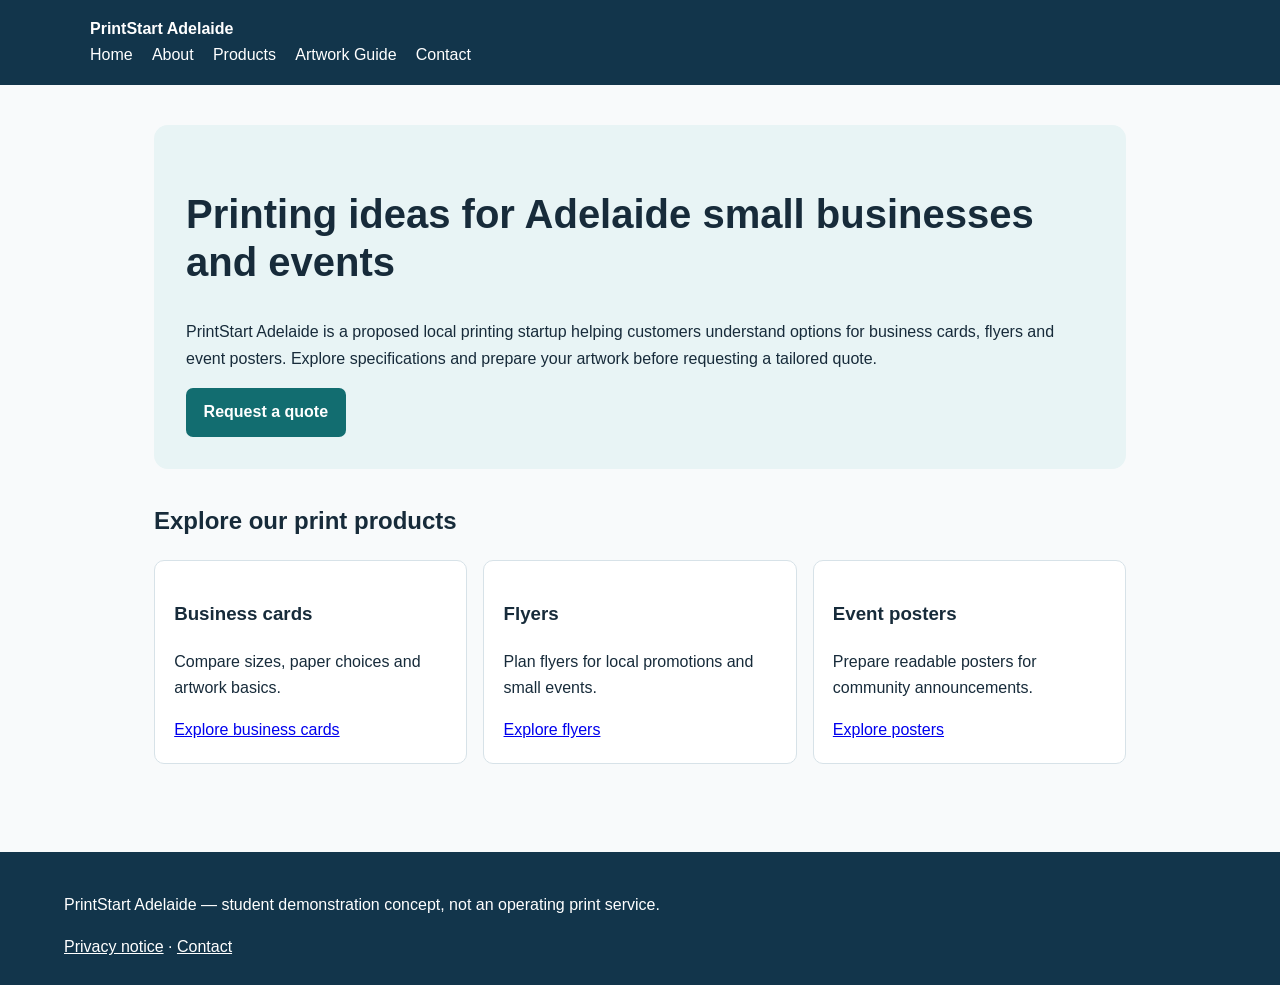
<file: index.html>
<!doctype html><html lang="en-AU"><head><script async src="https://www.googletagmanager.com/gtag/js?id=G-TMWW7NV7GQ"></script>
<script>
  window.dataLayer = window.dataLayer || [];
  function gtag(){dataLayer.push(arguments);}
  gtag('js', new Date());gtag('config', 'G-TMWW7NV7GQ');
</script><meta charset="utf-8"><meta name="viewport" content="width=device-width, initial-scale=1"><title>PrintStart Adelaide | Business Cards, Flyers &amp; Posters</title><meta name="description" content="Explore printing options for business cards, flyers and event posters in Adelaide and prepare a custom quote enquiry."><link rel="stylesheet" href="style.css"><!-- After GA4 setup, add the official Google tag snippet here and update privacy notice. Do not publish a placeholder measurement ID. --></head><body><header><strong><a href="index.html">PrintStart Adelaide</a></strong><nav aria-label="Main navigation"><a href="index.html" aria-current="page">Home</a><a href="about.html">About</a><a href="products.html">Products</a><a href="artwork-guide.html">Artwork Guide</a><a href="contact.html">Contact</a></nav></header><main id="main-content"><section class="hero"><h1>Printing ideas for Adelaide small businesses and events</h1><p>PrintStart Adelaide is a proposed local printing startup helping customers understand options for business cards, flyers and event posters. Explore specifications and prepare your artwork before requesting a tailored quote.</p><a class="button" href="contact.html">Request a quote</a></section><h2>Explore our print products</h2><div class="cards"><article class="card"><h3>Business cards</h3><p>Compare sizes, paper choices and artwork basics.</p><a href="business-cards.html">Explore business cards</a></article><article class="card"><h3>Flyers</h3><p>Plan flyers for local promotions and small events.</p><a href="flyers.html">Explore flyers</a></article><article class="card"><h3>Event posters</h3><p>Prepare readable posters for community announcements.</p><a href="posters.html">Explore posters</a></article></div></main><footer><p>PrintStart Adelaide — student demonstration concept, not an operating print service.</p><a href="privacy.html">Privacy notice</a> · <a href="contact.html">Contact</a></footer></body></html>
</file>
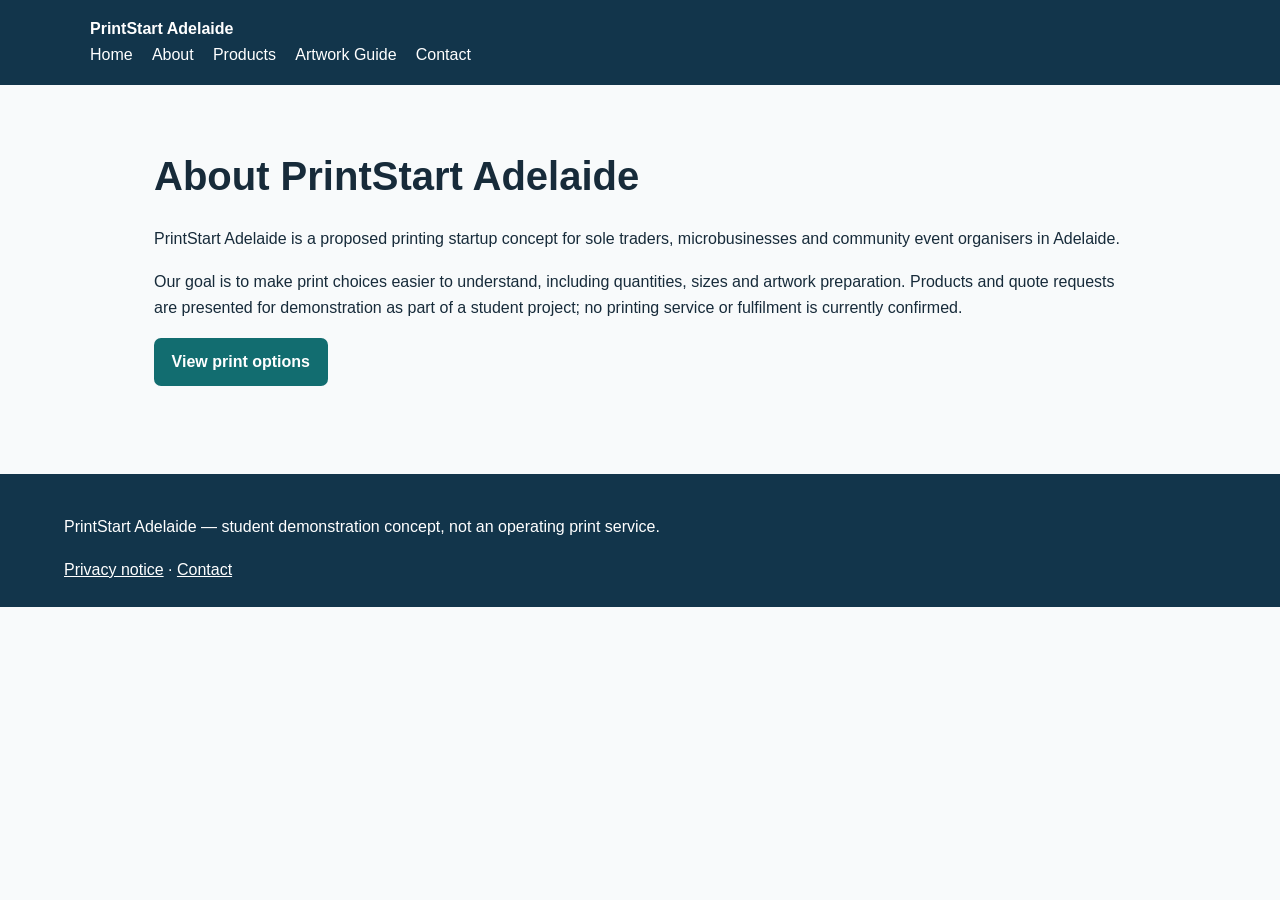
<file: about.html>
<!doctype html><html lang="en-AU"><head>
<!-- Google Analytics 4 -->
<script async src="https://www.googletagmanager.com/gtag/js?id=G-TMWW7NV7GQ"></script>
<script>
  window.dataLayer = window.dataLayer || [];
  function gtag(){dataLayer.push(arguments);}
  gtag('js', new Date());
  gtag('config', 'G-TMWW7NV7GQ');
</script>
<meta charset="utf-8"><meta name="viewport" content="width=device-width, initial-scale=1"><title>About PrintStart Adelaide | Our Concept</title><meta name="description" content="Learn about the PrintStart Adelaide startup concept and its focus on clear print information for local customers."><link rel="stylesheet" href="style.css"><!-- After GA4 setup, add the official Google tag snippet here and update privacy notice. Do not publish a placeholder measurement ID. --></head><body><header><strong><a href="index.html">PrintStart Adelaide</a></strong><nav aria-label="Main navigation"><a href="index.html">Home</a><a href="about.html" aria-current="page">About</a><a href="products.html">Products</a><a href="artwork-guide.html">Artwork Guide</a><a href="contact.html">Contact</a></nav></header><main id="main-content"><h1>About PrintStart Adelaide</h1><p>PrintStart Adelaide is a proposed printing startup concept for sole traders, microbusinesses and community event organisers in Adelaide.</p><p>Our goal is to make print choices easier to understand, including quantities, sizes and artwork preparation. Products and quote requests are presented for demonstration as part of a student project; no printing service or fulfilment is currently confirmed.</p><a class="button" href="products.html">View print options</a></main><footer><p>PrintStart Adelaide — student demonstration concept, not an operating print service.</p><a href="privacy.html">Privacy notice</a> · <a href="contact.html">Contact</a></footer></body></html>
</file>
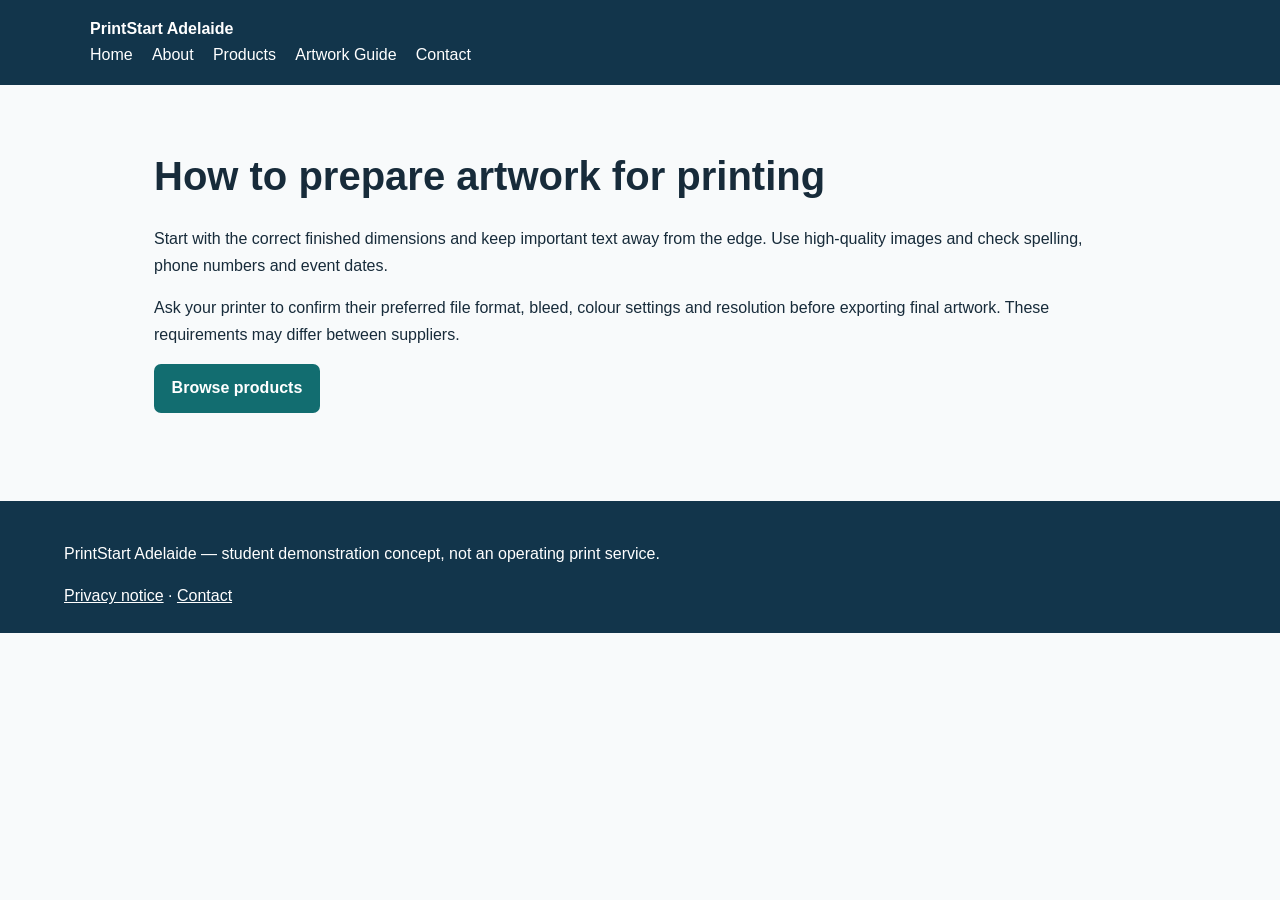
<file: artwork-guide.html>
<!doctype html><html lang="en-AU"><head>
<!-- Google Analytics 4 -->
<script async src="https://www.googletagmanager.com/gtag/js?id=G-TMWW7NV7GQ"></script>
<script>
  window.dataLayer = window.dataLayer || [];
  function gtag(){dataLayer.push(arguments);}
  gtag('js', new Date());
  gtag('config', 'G-TMWW7NV7GQ');
</script>
<meta charset="utf-8"><meta name="viewport" content="width=device-width, initial-scale=1"><title>How to Prepare Artwork for Printing | PrintStart</title><meta name="description" content="Simple tips for preparing business card, flyer and poster artwork for printing."><link rel="stylesheet" href="style.css"><!-- After GA4 setup, add the official Google tag snippet here and update privacy notice. Do not publish a placeholder measurement ID. --></head><body><header><strong><a href="index.html">PrintStart Adelaide</a></strong><nav aria-label="Main navigation"><a href="index.html">Home</a><a href="about.html">About</a><a href="products.html">Products</a><a href="artwork-guide.html" aria-current="page">Artwork Guide</a><a href="contact.html">Contact</a></nav></header><main id="main-content"><h1>How to prepare artwork for printing</h1><p>Start with the correct finished dimensions and keep important text away from the edge. Use high-quality images and check spelling, phone numbers and event dates.</p><p>Ask your printer to confirm their preferred file format, bleed, colour settings and resolution before exporting final artwork. These requirements may differ between suppliers.</p><a class="button" href="products.html">Browse products</a></main><footer><p>PrintStart Adelaide — student demonstration concept, not an operating print service.</p><a href="privacy.html">Privacy notice</a> · <a href="contact.html">Contact</a></footer></body></html>
</file>
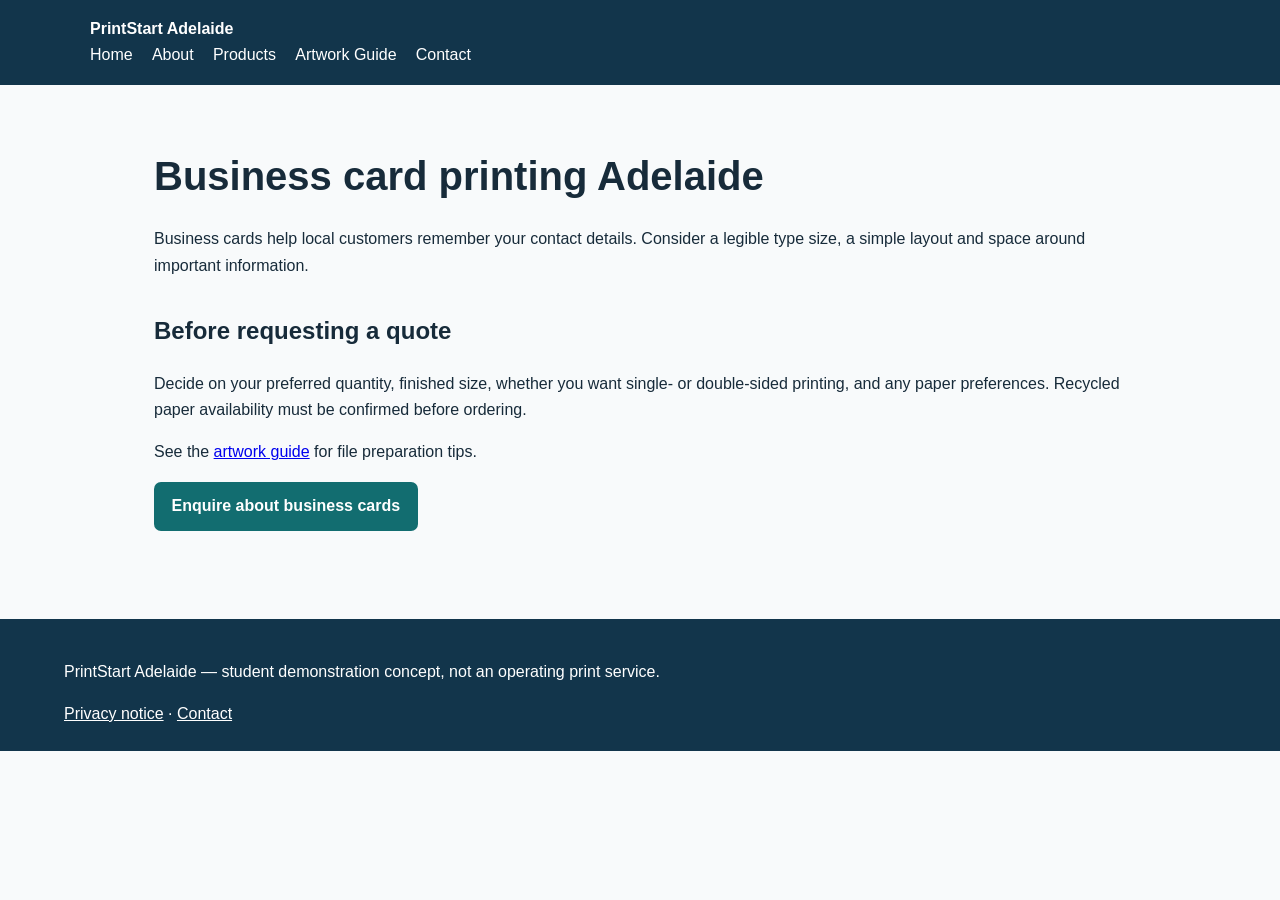
<file: business-cards.html>
<!doctype html><html lang="en-AU"><head>
<!-- Google Analytics 4 -->
<script async src="https://www.googletagmanager.com/gtag/js?id=G-TMWW7NV7GQ"></script>
<script>
  window.dataLayer = window.dataLayer || [];
  function gtag(){dataLayer.push(arguments);}
  gtag('js', new Date());
  gtag('config', 'G-TMWW7NV7GQ');
</script>
<meta charset="utf-8"><meta name="viewport" content="width=device-width, initial-scale=1"><title>Business Card Printing Adelaide | PrintStart</title><meta name="description" content="Plan business card printing in Adelaide with artwork tips and a custom quote enquiry."><link rel="stylesheet" href="style.css"><!-- After GA4 setup, add the official Google tag snippet here and update privacy notice. Do not publish a placeholder measurement ID. --></head><body><header><strong><a href="index.html">PrintStart Adelaide</a></strong><nav aria-label="Main navigation"><a href="index.html">Home</a><a href="about.html">About</a><a href="products.html">Products</a><a href="artwork-guide.html">Artwork Guide</a><a href="contact.html">Contact</a></nav></header><main id="main-content"><h1>Business card printing Adelaide</h1><p>Business cards help local customers remember your contact details. Consider a legible type size, a simple layout and space around important information.</p><h2>Before requesting a quote</h2><p>Decide on your preferred quantity, finished size, whether you want single- or double-sided printing, and any paper preferences. Recycled paper availability must be confirmed before ordering.</p><p>See the <a href="artwork-guide.html">artwork guide</a> for file preparation tips.</p><a class="button" href="contact.html">Enquire about business cards</a></main><footer><p>PrintStart Adelaide — student demonstration concept, not an operating print service.</p><a href="privacy.html">Privacy notice</a> · <a href="contact.html">Contact</a></footer></body></html>
</file>
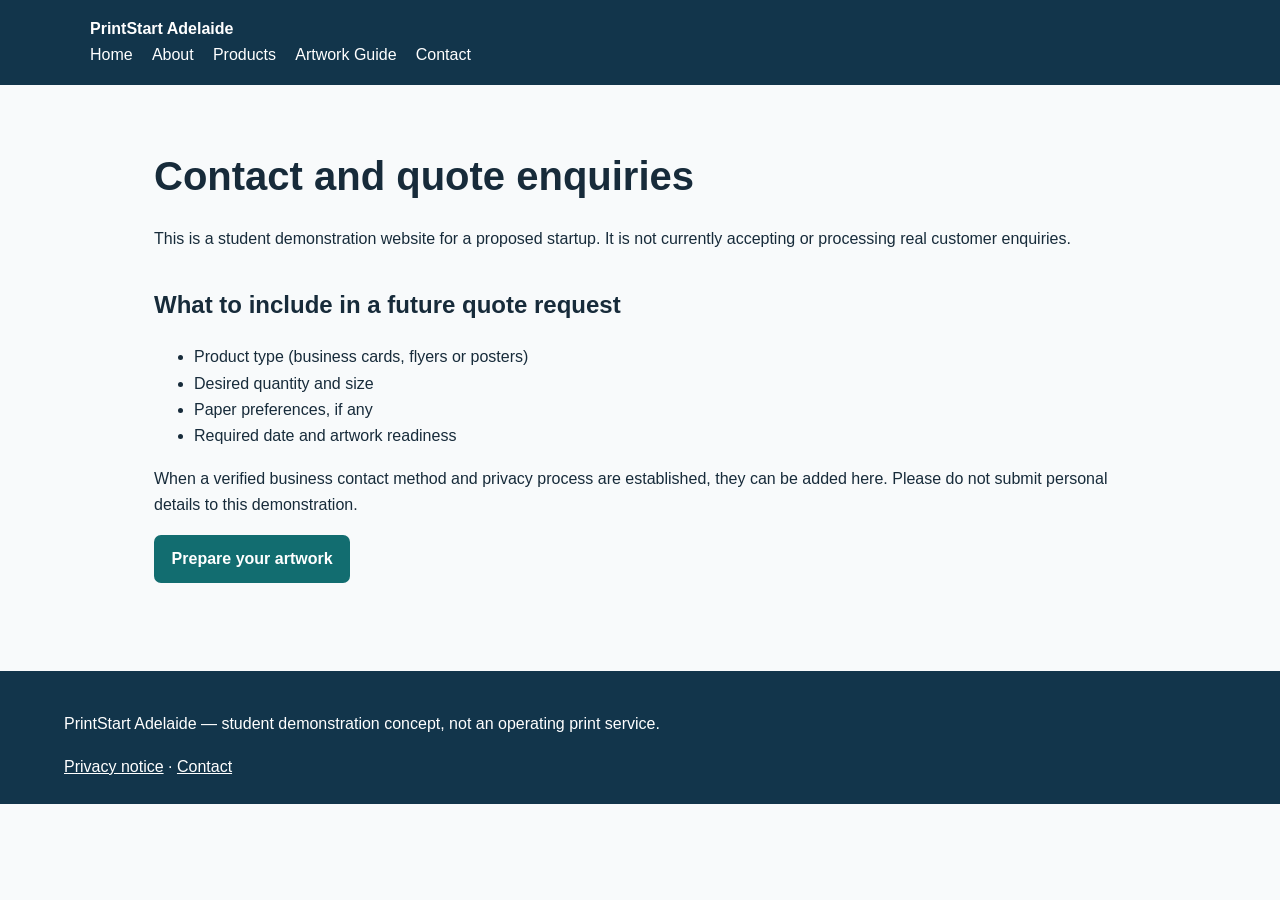
<file: contact.html>
<!doctype html><html lang="en-AU"><head>
<!-- Google Analytics 4 -->
<script async src="https://www.googletagmanager.com/gtag/js?id=G-TMWW7NV7GQ"></script>
<script>
  window.dataLayer = window.dataLayer || [];
  function gtag(){dataLayer.push(arguments);}
  gtag('js', new Date());
  gtag('config', 'G-TMWW7NV7GQ');
</script>
<meta charset="utf-8"><meta name="viewport" content="width=device-width, initial-scale=1"><title>Contact &amp; Quote Enquiries | PrintStart Adelaide</title><meta name="description" content="Learn how to prepare a quote enquiry for PrintStart Adelaide and what details to include."><link rel="stylesheet" href="style.css"><!-- After GA4 setup, add the official Google tag snippet here and update privacy notice. Do not publish a placeholder measurement ID. --></head><body><header><strong><a href="index.html">PrintStart Adelaide</a></strong><nav aria-label="Main navigation"><a href="index.html">Home</a><a href="about.html">About</a><a href="products.html">Products</a><a href="artwork-guide.html">Artwork Guide</a><a href="contact.html" aria-current="page">Contact</a></nav></header><main id="main-content"><h1>Contact and quote enquiries</h1><p>This is a student demonstration website for a proposed startup. It is not currently accepting or processing real customer enquiries.</p><h2>What to include in a future quote request</h2><ul><li>Product type (business cards, flyers or posters)</li><li>Desired quantity and size</li><li>Paper preferences, if any</li><li>Required date and artwork readiness</li></ul><p>When a verified business contact method and privacy process are established, they can be added here. Please do not submit personal details to this demonstration.</p><a class="button" href="artwork-guide.html">Prepare your artwork</a></main><footer><p>PrintStart Adelaide — student demonstration concept, not an operating print service.</p><a href="privacy.html">Privacy notice</a> · <a href="contact.html">Contact</a></footer></body></html>
</file>
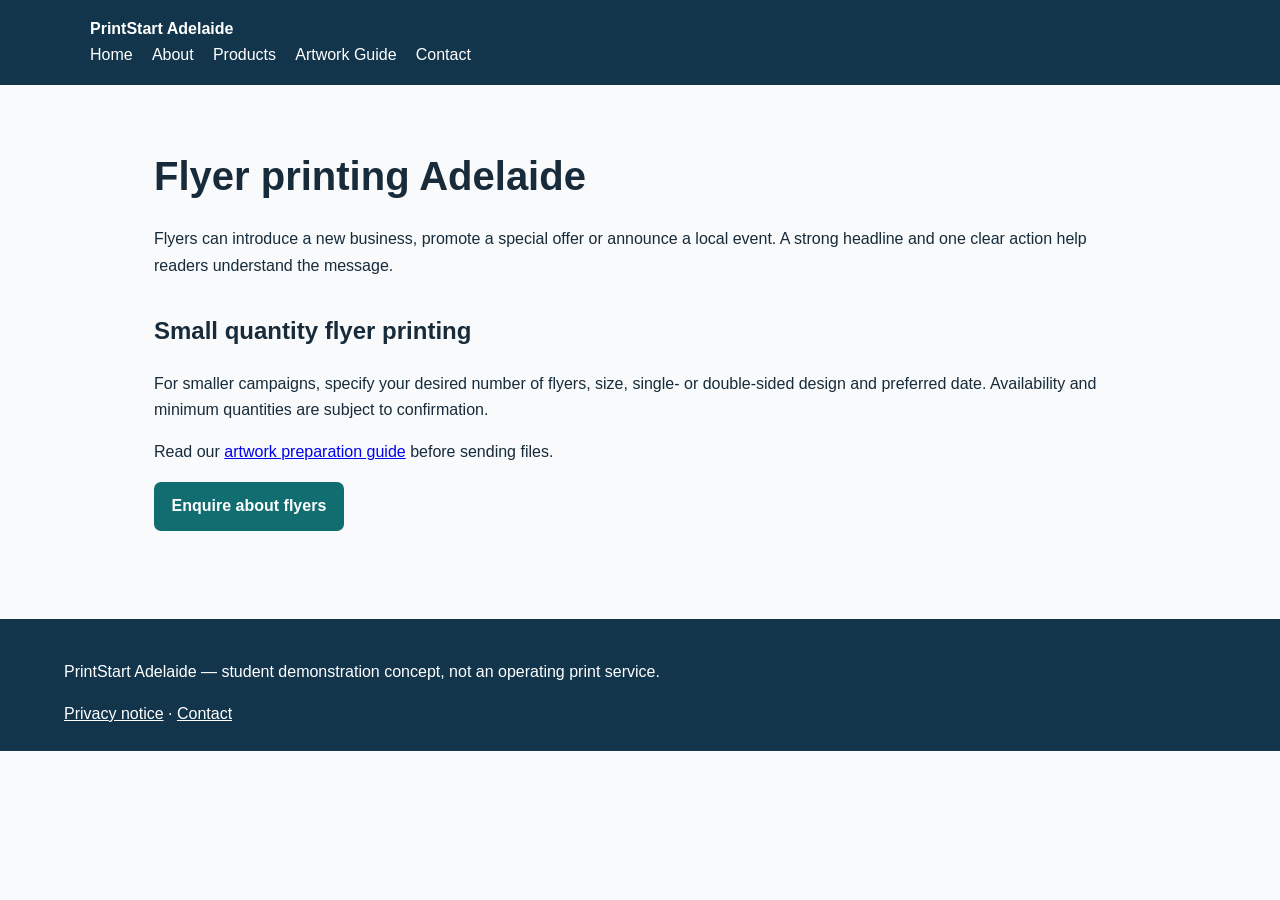
<file: flyers.html>
<!doctype html><html lang="en-AU"><head>
<!-- Google Analytics 4 -->
<script async src="https://www.googletagmanager.com/gtag/js?id=G-TMWW7NV7GQ"></script>
<script>
  window.dataLayer = window.dataLayer || [];
  function gtag(){dataLayer.push(arguments);}
  gtag('js', new Date());
  gtag('config', 'G-TMWW7NV7GQ');
</script>
<meta charset="utf-8"><meta name="viewport" content="width=device-width, initial-scale=1"><title>Flyer Printing Adelaide | PrintStart</title><meta name="description" content="Explore flyer printing Adelaide options for local promotions, including small quantities and artwork preparation."><link rel="stylesheet" href="style.css"><!-- After GA4 setup, add the official Google tag snippet here and update privacy notice. Do not publish a placeholder measurement ID. --></head><body><header><strong><a href="index.html">PrintStart Adelaide</a></strong><nav aria-label="Main navigation"><a href="index.html">Home</a><a href="about.html">About</a><a href="products.html">Products</a><a href="artwork-guide.html">Artwork Guide</a><a href="contact.html">Contact</a></nav></header><main id="main-content"><h1>Flyer printing Adelaide</h1><p>Flyers can introduce a new business, promote a special offer or announce a local event. A strong headline and one clear action help readers understand the message.</p><h2>Small quantity flyer printing</h2><p>For smaller campaigns, specify your desired number of flyers, size, single- or double-sided design and preferred date. Availability and minimum quantities are subject to confirmation.</p><p>Read our <a href="artwork-guide.html">artwork preparation guide</a> before sending files.</p><a class="button" href="contact.html">Enquire about flyers</a></main><footer><p>PrintStart Adelaide — student demonstration concept, not an operating print service.</p><a href="privacy.html">Privacy notice</a> · <a href="contact.html">Contact</a></footer></body></html>
</file>
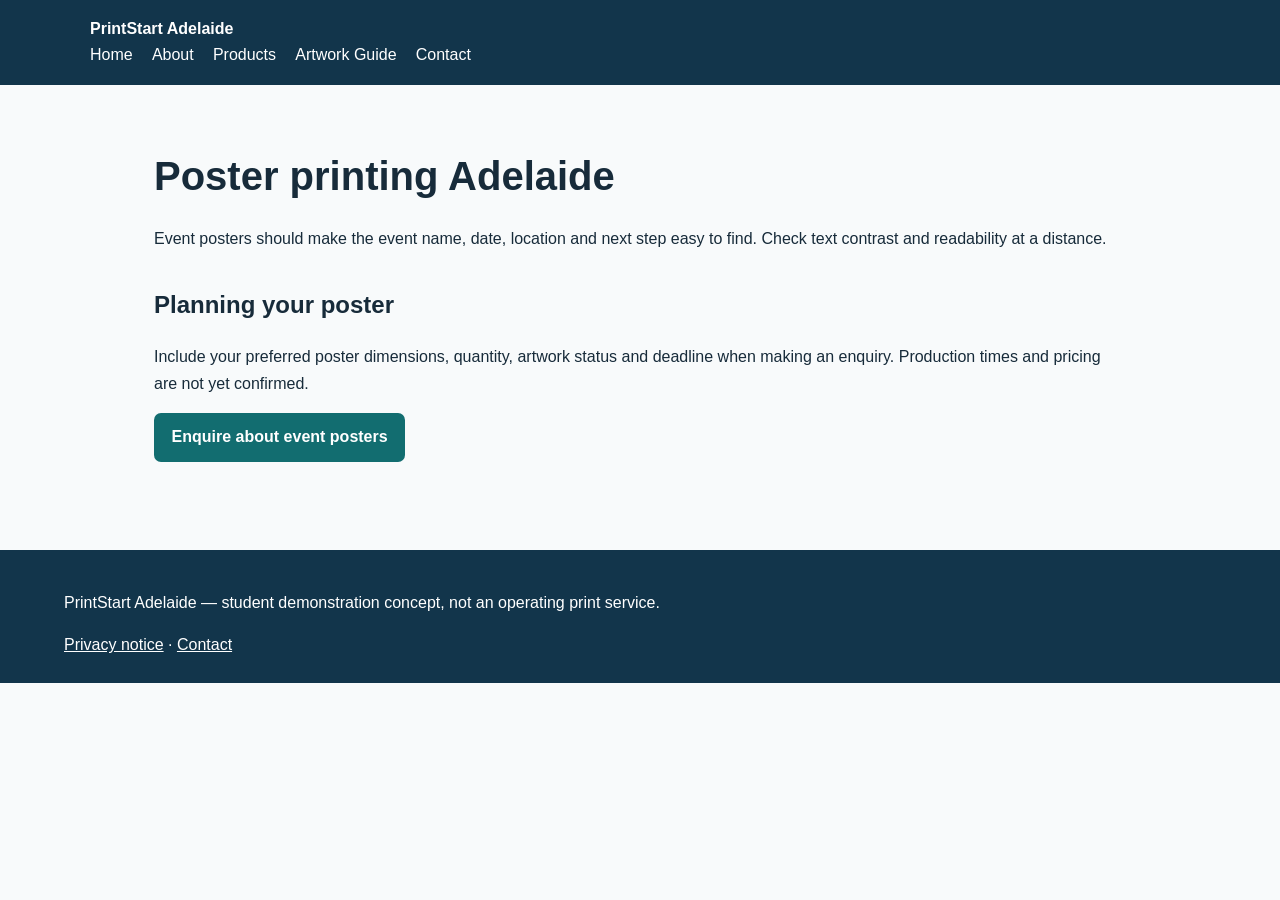
<file: posters.html>
<!doctype html><html lang="en-AU"><head>
<!-- Google Analytics 4 -->
<script async src="https://www.googletagmanager.com/gtag/js?id=G-TMWW7NV7GQ"></script>
<script>
  window.dataLayer = window.dataLayer || [];
  function gtag(){dataLayer.push(arguments);}
  gtag('js', new Date());
  gtag('config', 'G-TMWW7NV7GQ');
</script>
<meta charset="utf-8"><meta name="viewport" content="width=device-width, initial-scale=1"><title>Poster Printing Adelaide | Event Posters | PrintStart</title><meta name="description" content="Plan poster printing in Adelaide for community events and local promotions with clear artwork guidance."><link rel="stylesheet" href="style.css"><!-- After GA4 setup, add the official Google tag snippet here and update privacy notice. Do not publish a placeholder measurement ID. --></head><body><header><strong><a href="index.html">PrintStart Adelaide</a></strong><nav aria-label="Main navigation"><a href="index.html">Home</a><a href="about.html">About</a><a href="products.html">Products</a><a href="artwork-guide.html">Artwork Guide</a><a href="contact.html">Contact</a></nav></header><main id="main-content"><h1>Poster printing Adelaide</h1><p>Event posters should make the event name, date, location and next step easy to find. Check text contrast and readability at a distance.</p><h2>Planning your poster</h2><p>Include your preferred poster dimensions, quantity, artwork status and deadline when making an enquiry. Production times and pricing are not yet confirmed.</p><a class="button" href="contact.html">Enquire about event posters</a></main><footer><p>PrintStart Adelaide — student demonstration concept, not an operating print service.</p><a href="privacy.html">Privacy notice</a> · <a href="contact.html">Contact</a></footer></body></html>
</file>
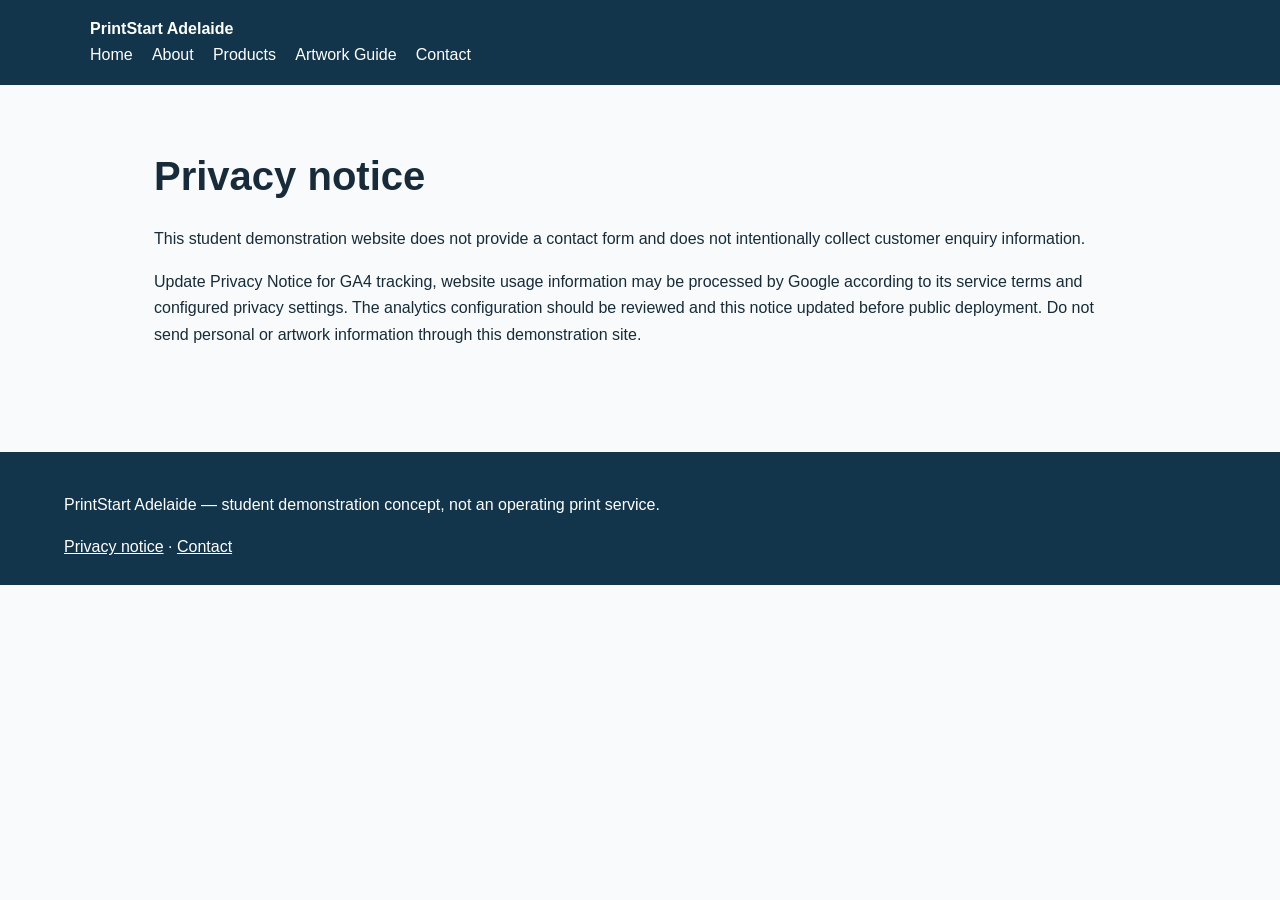
<file: privacy.html>
<!doctype html><html lang="en-AU"><head>
<!-- Google Analytics 4 -->
<script async src="https://www.googletagmanager.com/gtag/js?id=G-TMWW7NV7GQ"></script>
<script>
  window.dataLayer = window.dataLayer || [];
  function gtag(){dataLayer.push(arguments);}
  gtag('js', new Date());
  gtag('config', 'G-TMWW7NV7GQ');
</script>
<meta charset="utf-8"><meta name="viewport" content="width=device-width, initial-scale=1"><title>Privacy Notice | PrintStart Adelaide</title><meta name="description" content="Read the privacy notice for this student demonstration website."><link rel="stylesheet" href="style.css"><!-- After GA4 setup, add the official Google tag snippet here and update privacy notice. Do not publish a placeholder measurement ID. --></head><body><header><strong><a href="index.html">PrintStart Adelaide</a></strong><nav aria-label="Main navigation"><a href="index.html">Home</a><a href="about.html">About</a><a href="products.html">Products</a><a href="artwork-guide.html">Artwork Guide</a><a href="contact.html">Contact</a></nav></header><main id="main-content"><h1>Privacy notice</h1><p>This student demonstration website does not provide a contact form and does not intentionally collect customer enquiry information.</p><p>Update Privacy Notice for GA4 tracking, website usage information may be processed by Google according to its service terms and configured privacy settings. The analytics configuration should be reviewed and this notice updated before public deployment. Do not send personal or artwork information through this demonstration site.</p></main><footer><p>PrintStart Adelaide — student demonstration concept, not an operating print service.</p><a href="privacy.html">Privacy notice</a> · <a href="contact.html">Contact</a></footer></body></html>
</file>
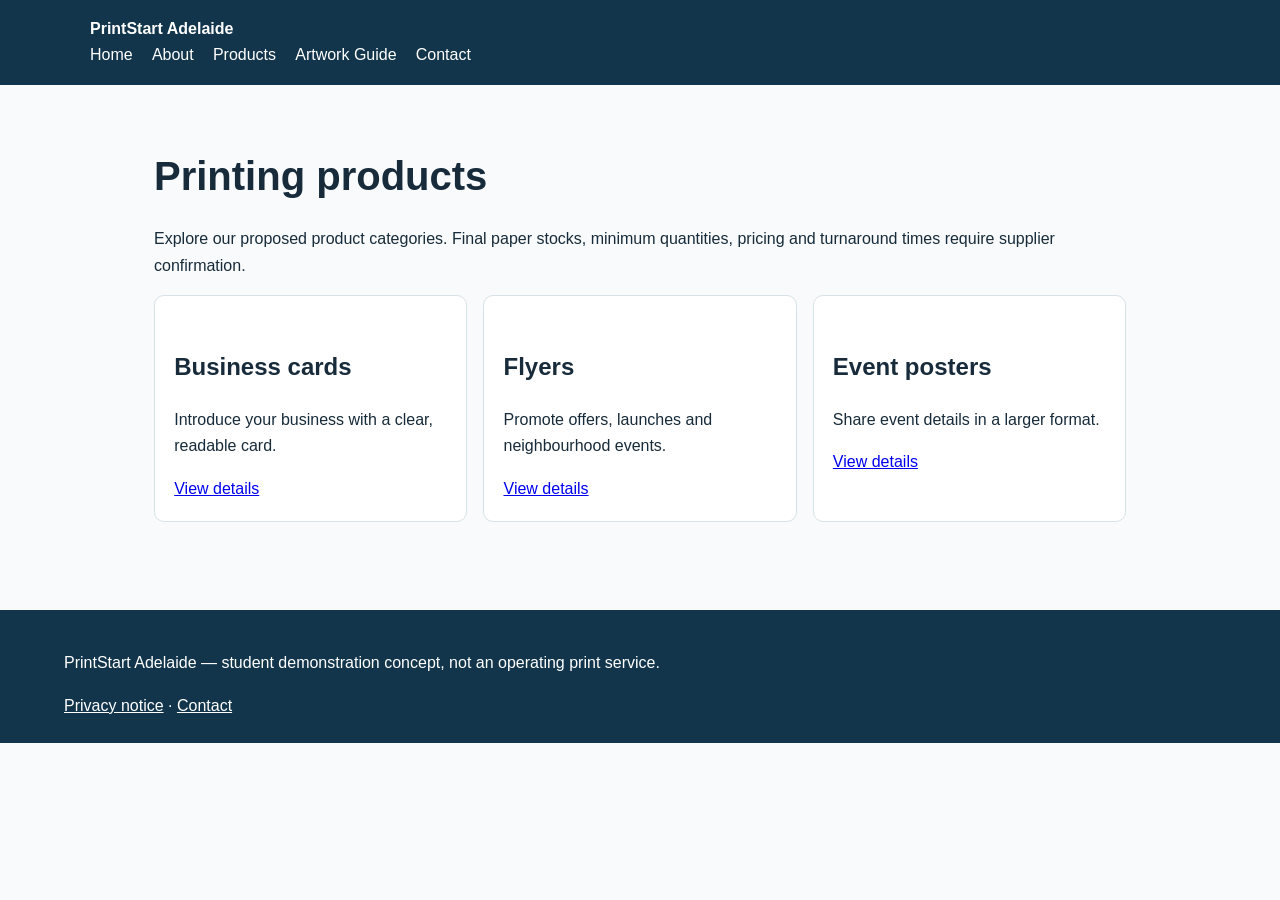
<file: products.html>
<!doctype html><html lang="en-AU"><head>
<!-- Google Analytics 4 -->
<script async src="https://www.googletagmanager.com/gtag/js?id=G-TMWW7NV7GQ"></script>
<script>
  window.dataLayer = window.dataLayer || [];
  function gtag(){dataLayer.push(arguments);}
  gtag('js', new Date());
  gtag('config', 'G-TMWW7NV7GQ');
</script>
<meta charset="utf-8"><meta name="viewport" content="width=device-width, initial-scale=1"><title>Printing Products Adelaide | PrintStart</title><meta name="description" content="Browse proposed business card, flyer and event poster printing options for Adelaide businesses and events."><link rel="stylesheet" href="style.css"><!-- After GA4 setup, add the official Google tag snippet here and update privacy notice. Do not publish a placeholder measurement ID. --></head><body><header><strong><a href="index.html">PrintStart Adelaide</a></strong><nav aria-label="Main navigation"><a href="index.html">Home</a><a href="about.html">About</a><a href="products.html" aria-current="page">Products</a><a href="artwork-guide.html">Artwork Guide</a><a href="contact.html">Contact</a></nav></header><main id="main-content"><h1>Printing products</h1><p>Explore our proposed product categories. Final paper stocks, minimum quantities, pricing and turnaround times require supplier confirmation.</p><div class="cards"><article class="card"><h2>Business cards</h2><p>Introduce your business with a clear, readable card.</p><a href="business-cards.html">View details</a></article><article class="card"><h2>Flyers</h2><p>Promote offers, launches and neighbourhood events.</p><a href="flyers.html">View details</a></article><article class="card"><h2>Event posters</h2><p>Share event details in a larger format.</p><a href="posters.html">View details</a></article></div></main><footer><p>PrintStart Adelaide — student demonstration concept, not an operating print service.</p><a href="privacy.html">Privacy notice</a> · <a href="contact.html">Contact</a></footer></body></html>
</file>
<file: style.css>
*{box-sizing:border-box}body{margin:0;font-family:Arial,sans-serif;line-height:1.65;color:#172b3a;background:#f8fafb}header{background:#12354b;color:white;padding:1rem max(5%,calc((100% - 1100px)/2))}header a{color:white;text-decoration:none}nav{display:flex;gap:1.2rem;flex-wrap:wrap}main{max-width:1100px;margin:auto;padding:2.5rem 5%}h1{font-size:2.5rem;line-height:1.2}h2{margin-top:2rem}.hero{background:#e8f4f5;padding:2rem;border-radius:14px}.button{display:inline-block;background:#126d70;color:white;padding:.7rem 1.1rem;border-radius:7px;text-decoration:none;font-weight:bold}.cards{display:grid;grid-template-columns:repeat(auto-fit,minmax(220px,1fr));gap:1rem}.card{background:white;border:1px solid #d7e2e8;border-radius:10px;padding:1.2rem}footer{background:#12354b;color:white;padding:1.5rem 5%;margin-top:3rem}footer a{color:white}a:focus-visible{outline:3px solid #f5ae3e;outline-offset:3px}@media(max-width:600px){h1{font-size:2rem}}
</file>
